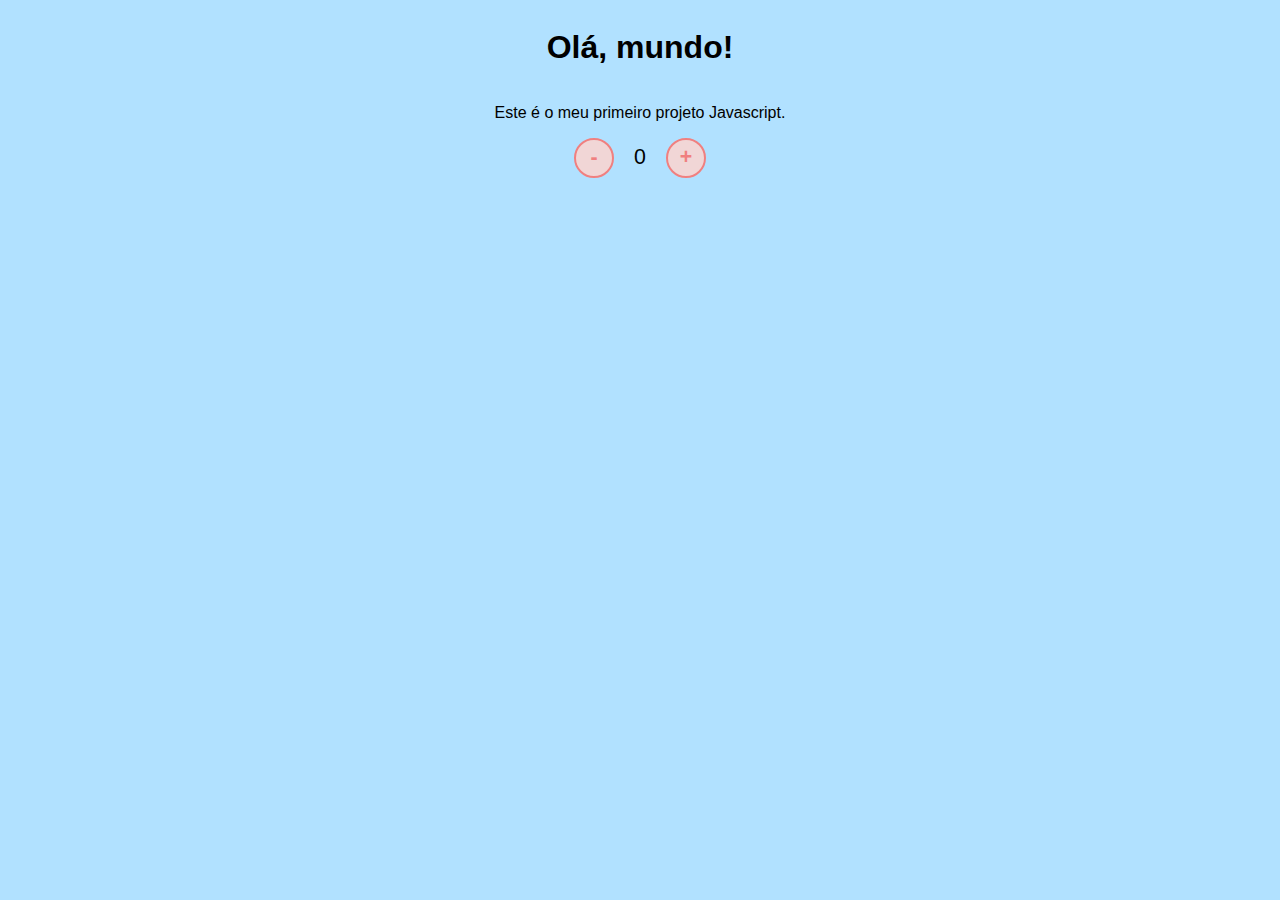
<file: increment e decrement/index.html>
<!DOCTYPE html>
<html lang="pt-br">
<head>
    <meta charset="UTF-8">
    <meta http-equiv="X-UA-Compatible" content="IE=edge">
    <meta name="viewport" content="width=device-width, initial-scale=1.0">
    <link rel="stylesheet" href="./assets/css/styles.css">
    <title>Teste</title>
</head>
<body>
    <h1>Olá, mundo!</h1>
    <p>Este é o meu primeiro projeto Javascript.</p>
    <div id="count">
        <button name="subtrair" onclick="decrement()">-</button>
        <span id="currentNumber">0</span>
        <button name="adicionar" onclick="increment()">+</button>
    </div>

    <script src="./assets/js/scripts.js"></script>
</body>
</html>
</file>
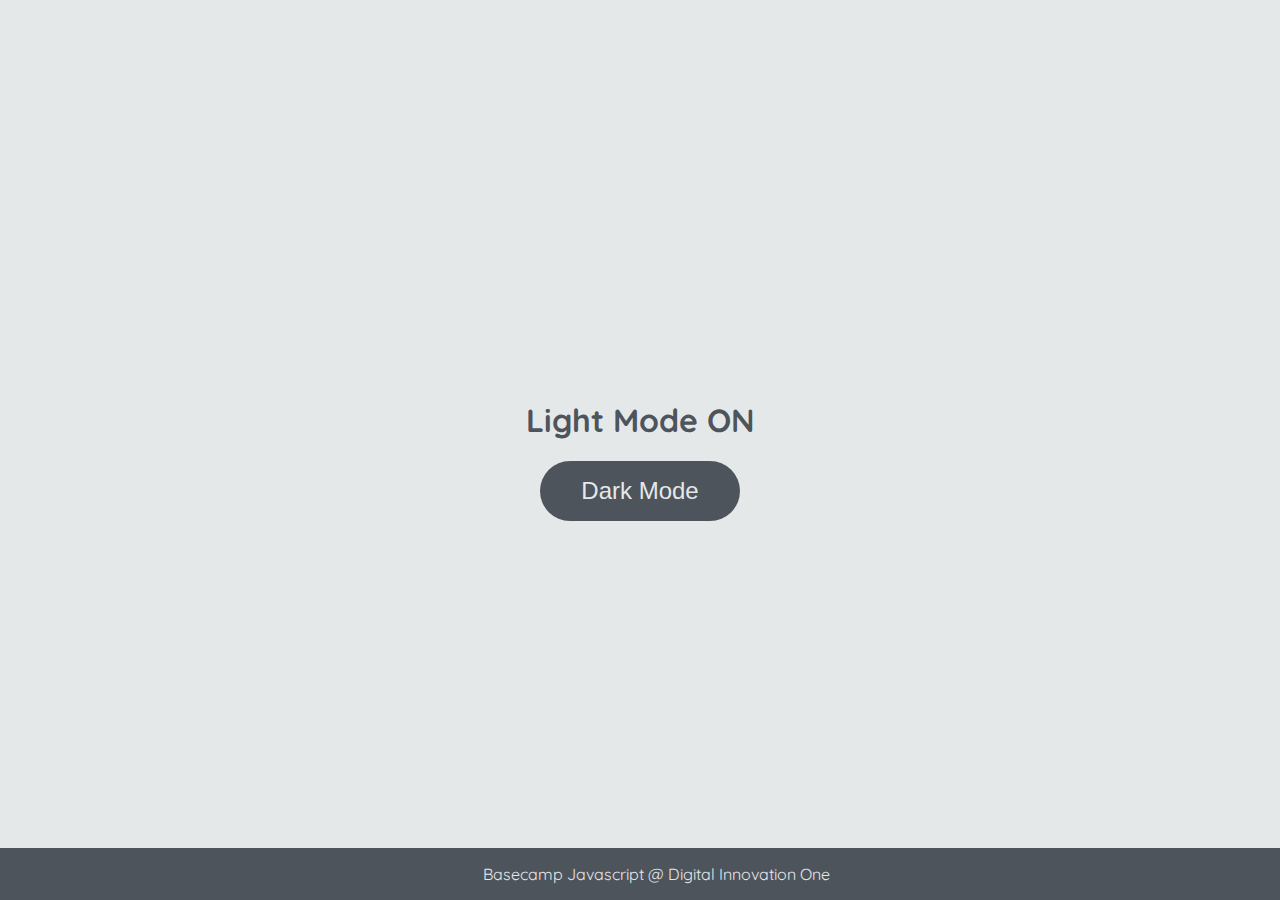
<file: manipulando_DOM/index.html>
<!DOCTYPE html>
<html lang="pt-br">
	<head>
		<meta charset="UTF-8" />
		<meta http-equiv="X-UA-Compatible" content="IE=edge" />
		<meta name="viewport" content="width=device-width, initial-scale=1.0" />
		<link rel="stylesheet" href="assets/css/styles.css" />
		<title>Dark mode and Light Mode</title>
	</head>
	<body>
		<main>
			<h1 id="page-title">Light Mode ON</h1>
			<button aria-label="selecionar-modo" id="mode-selector">Dark Mode</button>
		</main>

		<footer>Basecamp Javascript @ Digital Innovation One</footer>
		<script src="./assets/js/scripts.js"></script>
	</body>
</html>
</file>
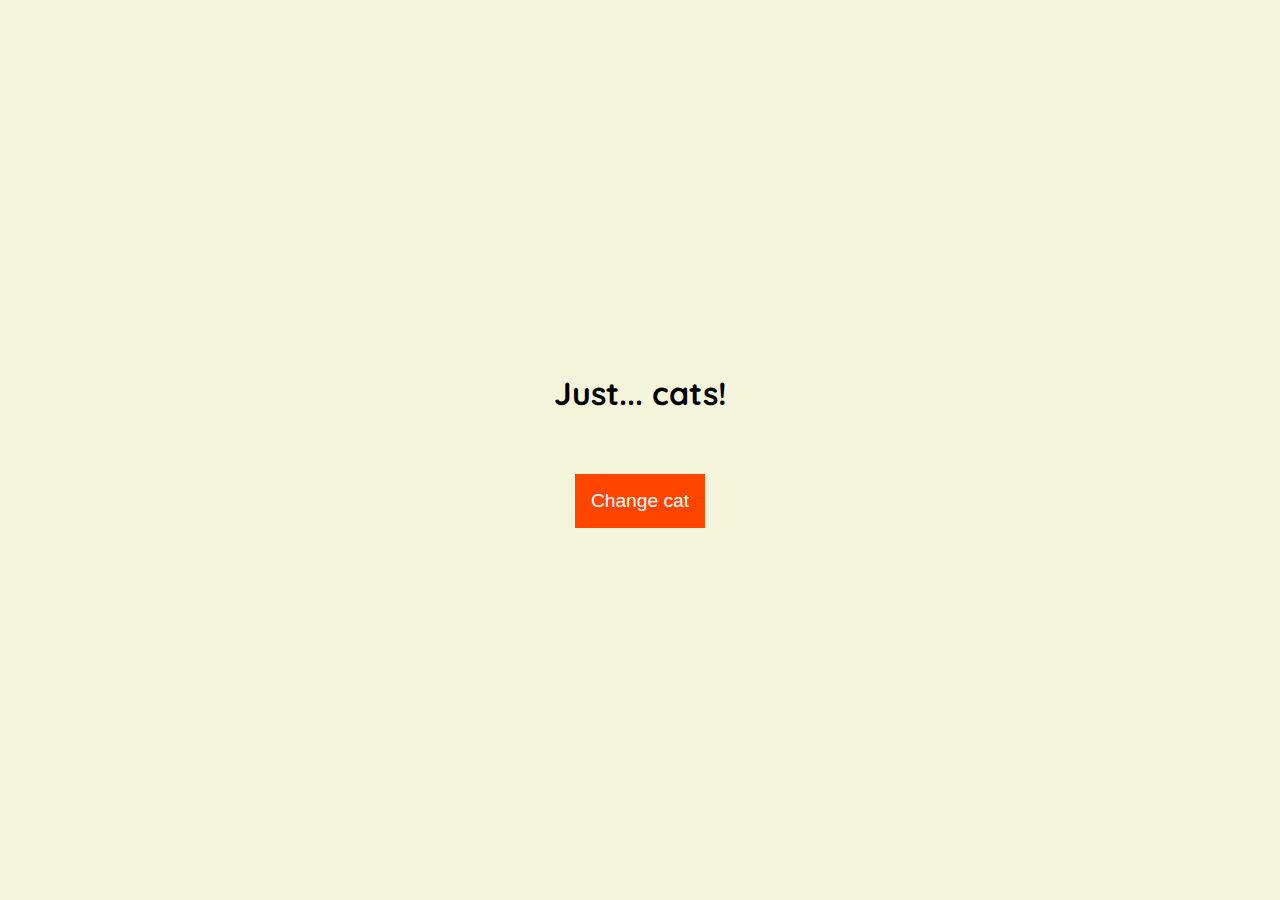
<file: javascript-assincrono/projeto-html/index.html>
<!DOCTYPE html>
<html lang="pt-br">
	<head>
		<meta charset="UTF-8" />
		<meta http-equiv="X-UA-Compatible" content="IE=edge" />
		<meta name="viewport" content="width=device-width, initial-scale=1.0" />
		<link rel="stylesheet" href="./assets/css/styles.css" />
		<title>Just... cats!</title>
	</head>
	<body>
		<main>
			<h1>Just... cats!</h1>
			<img id="cat" /><br />
			<button id="change-cat">Change cat</button>
		</main>
		<script src="./assets/js/scripts2.js"></script>
	</body>
</html>
</file>
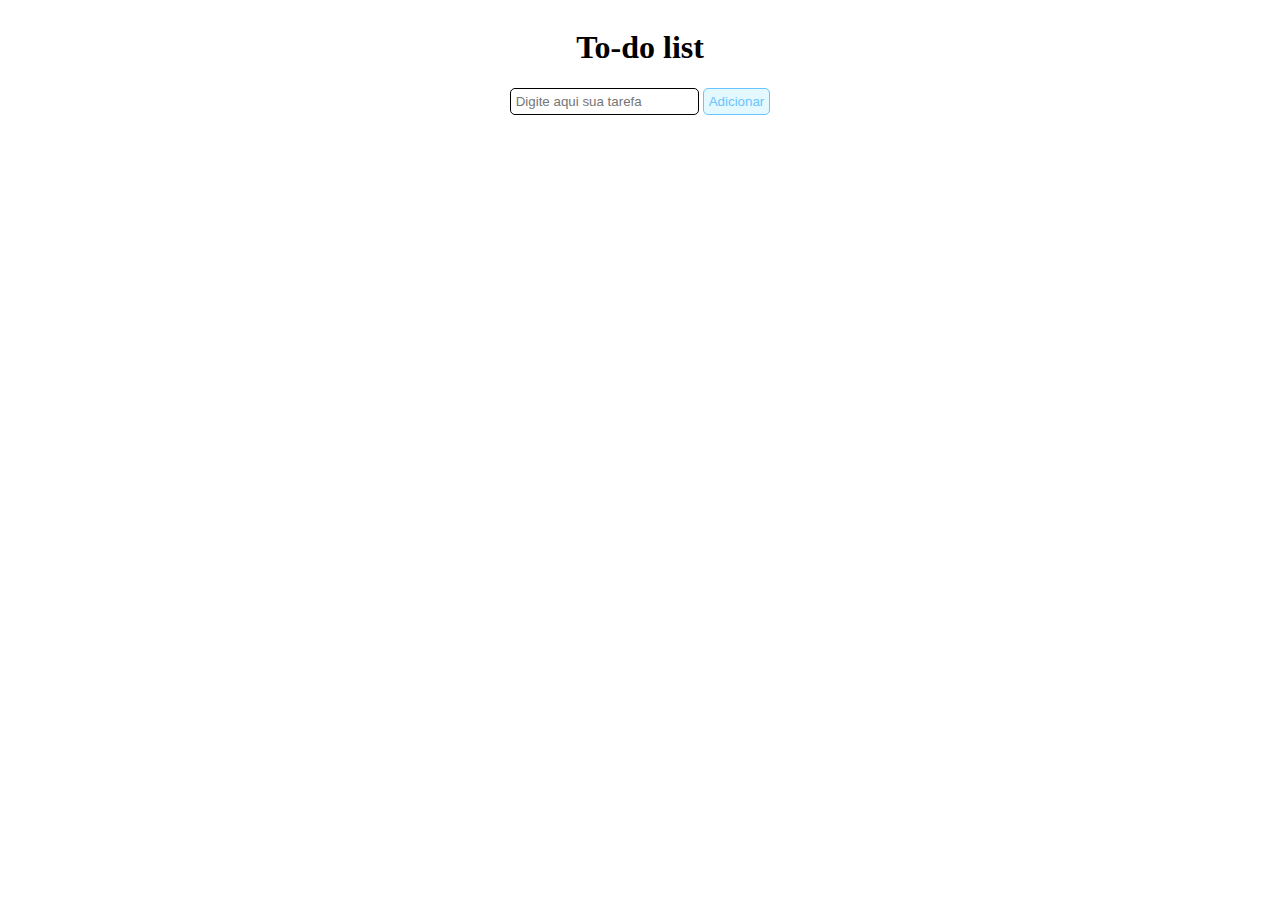
<file: lista de tarefas/index2.html>
<!DOCTYPE html>
<html lang="en">
<head>
    <meta charset="UTF-8">
    <meta http-equiv="X-UA-Compatible" content="IE=edge">
    <meta name="viewport" content="width=device-width, initial-scale=1.0">
    <link rel="stylesheet" href="./assets/css/styles2.css">
    <title>Exercício</title>
</head>
<body>
    <h1>To-do list</h1>
    <div id="list">
        <form id="task-form">
            <input id="task-input" name="tarefa" type="text" placeholder="Digite aqui sua tarefa" />
            <button type="submit">Adicionar</button>
        </form>
        <div id="tasks"></div>
    </div>
    <script src="./assets/js/scripts2.js"></script>
</body>
</html>
</file>
<file: increment e decrement/assets/css/styles.css>
* {
    font-family: Arial, Helvetica, sans-serif;
}

body {
    display: flex;    
    align-items: center;
    justify-content: center;
    flex-direction: column;
    background-color: rgb(177, 225, 255);
}

button {
    height: 40px;
    width: 40px;
    border-radius: 50%;
    border: 2px solid lightcoral;
    background-color: rgb(241, 214, 214);
    color: lightcoral;
    font-size: 16pt;
    font-weight: 600;
    text-align: center;
}

#count {
    display: flex;
}

#currentNumber {
    display: flex;
    align-items: center;
    margin: 0 20px;
    font-size: 16pt;
}
</file>
<file: manipulando_DOM/assets/css/styles.css>
@import url('https://fonts.googleapis.com/css2?family=Quicksand:wght@300;400;600&display=swap');

body {
	background-color: #e5e8e8;
	color: #4e545c;
	margin: 0;
	font-family: 'Quicksand';
}

body.dark-mode {
	background-color: #000401;
	color: #e5e8e8;
}

main {
	height: 100vh;
	width: 100%;
	display: flex;
	flex-direction: column;
	align-items: center;
	justify-content: center;
}

footer {
	width: 100%;
	background-color: #4e545c;
	padding: 16px;
	color: #e5e8e8;
	position: fixed;
	bottom: 0;
	text-align: center;
	font-weight: 400;
}

footer.dark-mode {
	background-color: #8d9797;
	color: #000401;
}

button {
	border-radius: 40px;
	font-size: 1.5rem;
	height: 60px;
	width: 200px;
	border: none;
	background-color: #4e545c;
	color: #e5e8e8;
	transition: all 0.5s linear;
}

button:hover {
	background-color: #000401;
}

button.dark-mode {
	background-color: #e5e8e8;
	color: #4e545c;
}

button.dark-mode:hover {
	background-color: #4e545c;
	color: #e5e8e8;
}
</file>
<file: javascript-assincrono/projeto-html/assets/css/styles.css>
@import url('https://fonts.googleapis.com/css2?family=Quicksand:wght@400;500;600&display=swap');

body {
	display: flex;
	align-items: center;
	justify-content: center;
	font-family: 'Quicksand', sans-serif;
	height: 100vh;
	margin: 0;
	background-color: beige;
}

img {
	max-width: 600px;
	border-radius: 30px;
}

main {
	text-align: center;
}

button {
	border: 0;
	font-size: 1.2rem;
	font-weight: 500;
	padding: 16px;
	background: orangered;
	color: white;
	margin: 20px 0;
	cursor: pointer;
	transition: all 0.5s ease-in-out;
}

button:hover {
	background: orange;
}
</file>
<file: lista de tarefas/assets/css/styles2.css>
body {
    display: flex;
    align-items: center;
    justify-content: center;
    flex-direction: column;
  }
  
  button {
    border: 1px solid rgb(105, 197, 255);
    border-radius: 5px;
    background-color: rgb(227, 248, 255);
    color: rgb(105, 197, 255);
    text-align: center;
    padding: 5px;
  }
  
  input[type="text"] {
    padding: 5px;
    border-radius: 5px;
    border: 1px solid black;
  }
  
  #tasks {
    display: flex;
    flex-direction: column;
    margin-top: 20px;
  }
  
  .task-item {
    display: flex;
    align-items: center;
    margin-bottom: 10px;
  }
  
  :checked + label {
    text-decoration: line-through;
    color: grey;
  }
</file>
